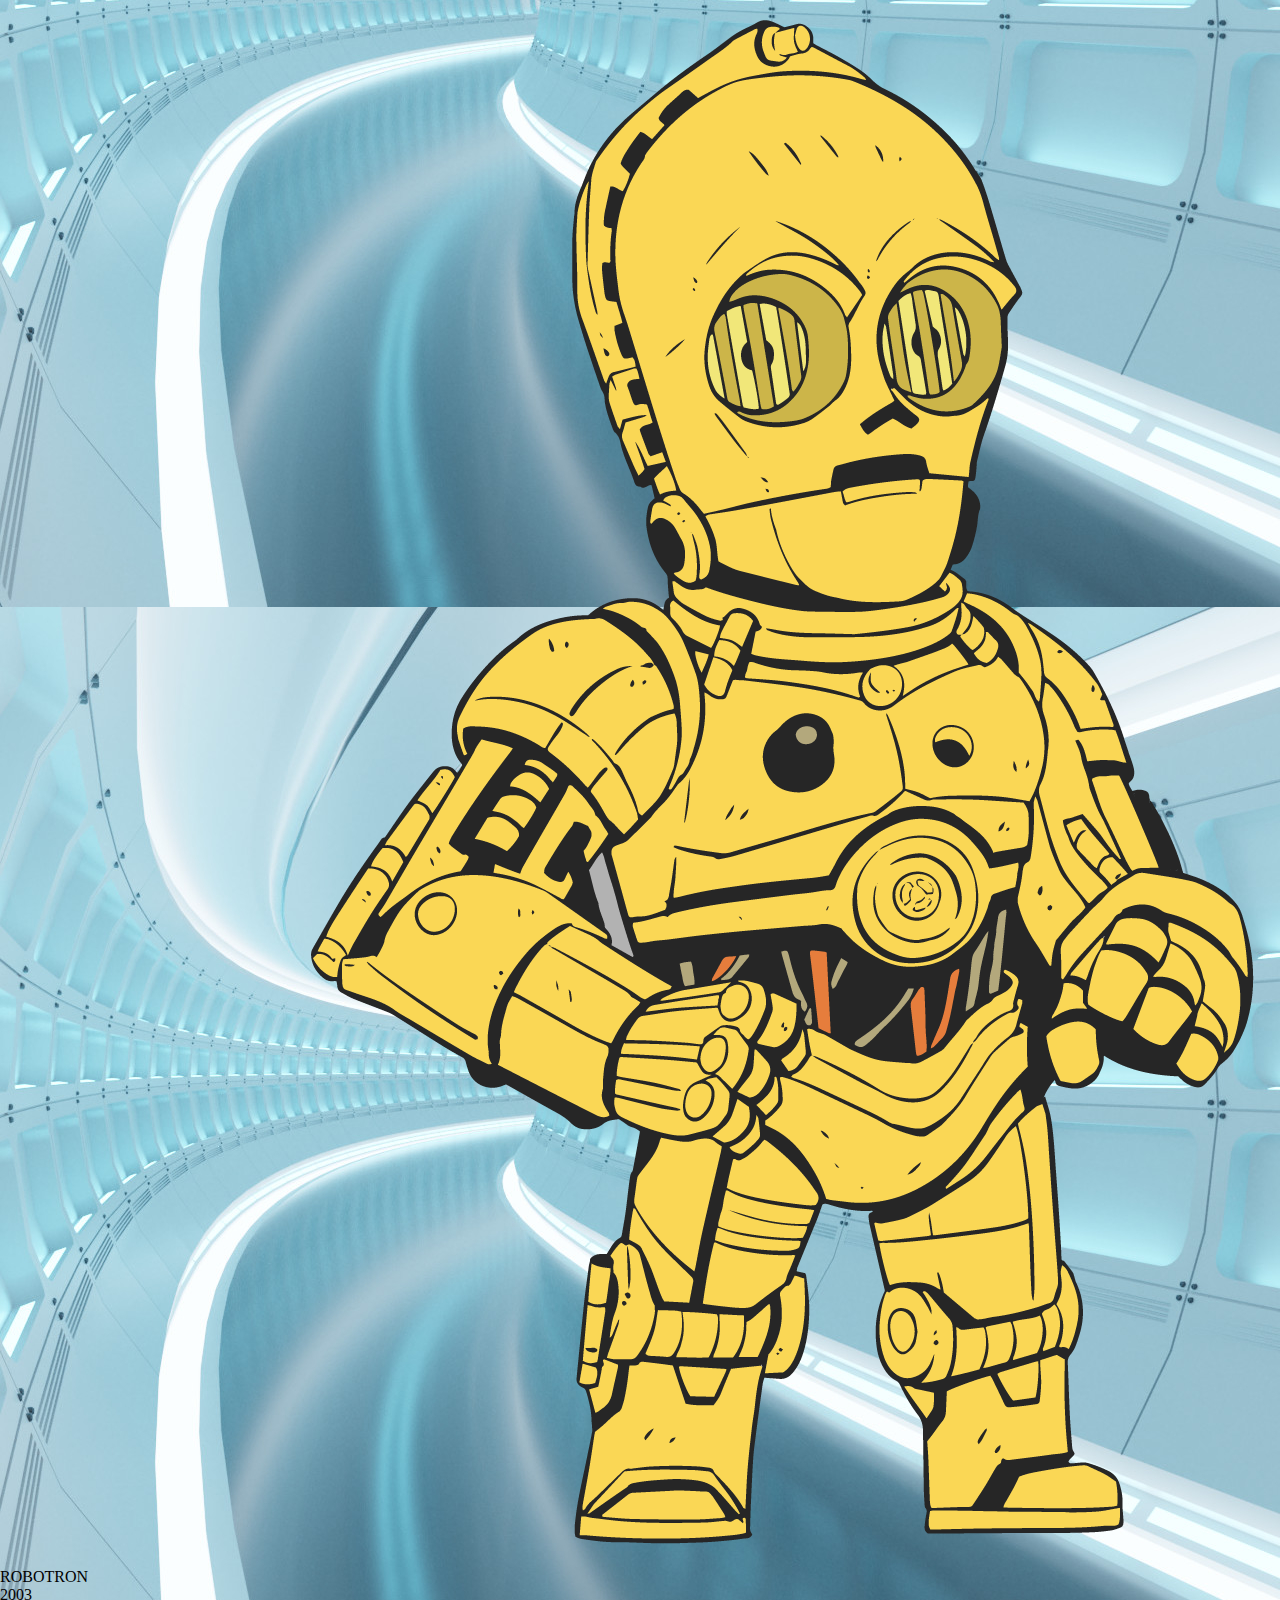
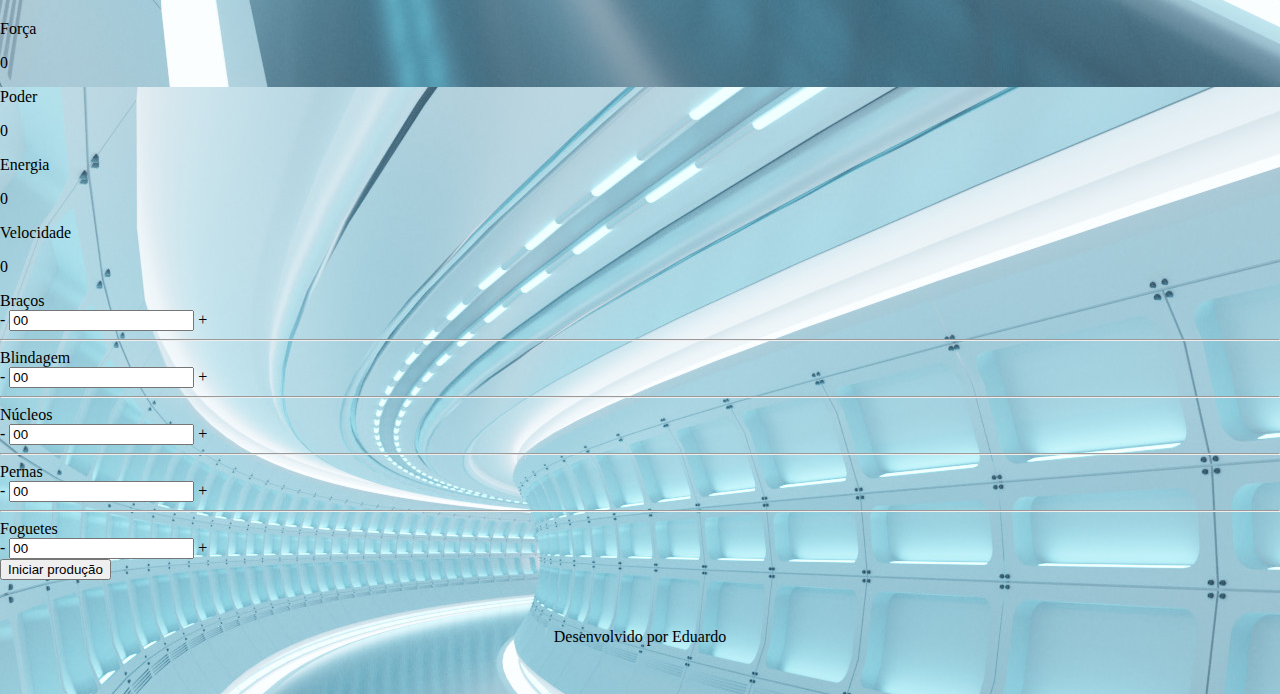
<file: index.html>
<!DOCTYPE html>
<html lang="en">
<head>
    <meta charset="UTF-8">
    <meta http-equiv="X-UA-Compatible" content="IE=edge">
    <meta name="viewport" content="width=device-width, initial-scale=1.0">
    <link rel="shortcut icon" type="image/jpg" href="img/favicon.ico"/>
    <title>Robotron 2003</title>

    <link rel="stylesheet" href="css/style.css">
    <link rel="preconnect" href="https://fonts.googleapis.com">
    <link rel="preconnect" href="https://fonts.gstatic.com" crossorigin>
    <link href="https://fonts.googleapis.com/css2?family=Teko:wght@300;500&display=swap" rel="stylesheet"> 
</head>
<body>
    <main>
        <section class="robotron">
            <img class="robo" src="img/pngwing.com.png" alt="Robotron">
            <figcaption class="titulo">ROBOTRON <br>2003</figcaption>
        </section>

        <section class="box estatisticas">
            <div class="estatistica">
                <p class="estatistica-titulo">Força</p>
                <div class="estatistica-valor">
                    <p class="estatistica-numero" data-estatistica="forca">0</p>
                </div>
            </div>
            <div class="estatistica">
                <p class="estatistica-titulo">Poder</p>
                <div class="estatistica-valor">
                    <p class="estatistica-numero" data-estatistica="poder">0</p>
                </div>
            </div>
            <div class="estatistica">
                <p class="estatistica-titulo">Energia</p>
                <div class="estatistica-valor">
                    <p class="estatistica-numero" data-estatistica="energia">0</p>
                </div>
            </div>
            <div class="estatistica">
                <p class="estatistica-titulo">Velocidade</p>
                <div class="estatistica-valor">
                    <p class="estatistica-numero" data-estatistica="velocidade">0</p>
                </div>
            </div>
        </section>

        <section class="equipamentos">
            <form action="" class="montador">
                <div class="box montador-conteudo">
                    <div class="peca">
                        <label for="" class="peca-titulo">Braços</label>
                        <div class="controle">
                            <buttom class="controle-ajuste" data-controle="-" data-peca="bracos">-</buttom>
                            <input type="text" class="controle-contador" value="00" data-contador>
                            <buttom class="controle-ajuste" data-controle="+" data-peca="bracos">+</buttom>
                        </div>
                    </div>
                    <hr class="linha">
                    <div class="peca">
                        <label for="" class="peca-titulo">Blindagem</label>
                        <div class="controle">
                            <buttom class="controle-ajuste" data-controle="-" data-peca="blindagem">-</buttom>
                            <input type="text" class="controle-contador" value="00" data-contador>
                            <buttom class="controle-ajuste" data-controle="+" data-peca="blindagem">+</buttom>
                        </div>
                    </div>
                    <hr class="linha">
                    <div class="peca">
                        <label for="" class="peca-titulo">Núcleos</label>
                        <div class="controle">
                            <buttom class="controle-ajuste" data-controle="-" data-peca="nucleos">-</buttom>
                            <input type="text" class="controle-contador" value="00" data-contador>
                            <buttom class="controle-ajuste" data-controle="+" data-peca="nucleos">+</buttom>
                        </div>
                    </div>
                    <hr class="linha">
                    <div class="peca">
                        <label for="" class="peca-titulo">Pernas</label>
                        <div class="controle">
                            <buttom class="controle-ajuste" data-controle="-" data-peca="pernas">-</buttom>
                            <input type="text" class="controle-contador" value="00" data-contador>
                            <buttom class="controle-ajuste" data-controle="+" data-peca="pernas">+</buttom>
                        </div>
                    </div>
                    <hr class="linha">
                    <div class="peca">
                        <label for="" class="peca-titulo">Foguetes</label>
                        <div class="controle">
                            <buttom class="controle-ajuste" data-controle="-" data-peca="foguetes">-</buttom>
                            <input type="text" class="controle-contador" value="00" data-contador>
                            <buttom class="controle-ajuste" data-controle="+" data-peca="foguetes">+</buttom>
                        </div>
                    </div>
                </div>
                <input type="submit" value="Iniciar produção" class="producao" id="producao">
            </form>
        </section>
    </main>
    <footer>
        <p class="desenvolvido">
            Desenvolvido por Eduardo 
        </p>
    </footer>

    <script src="js/main.js"></script>
</body>
</html>
</file>
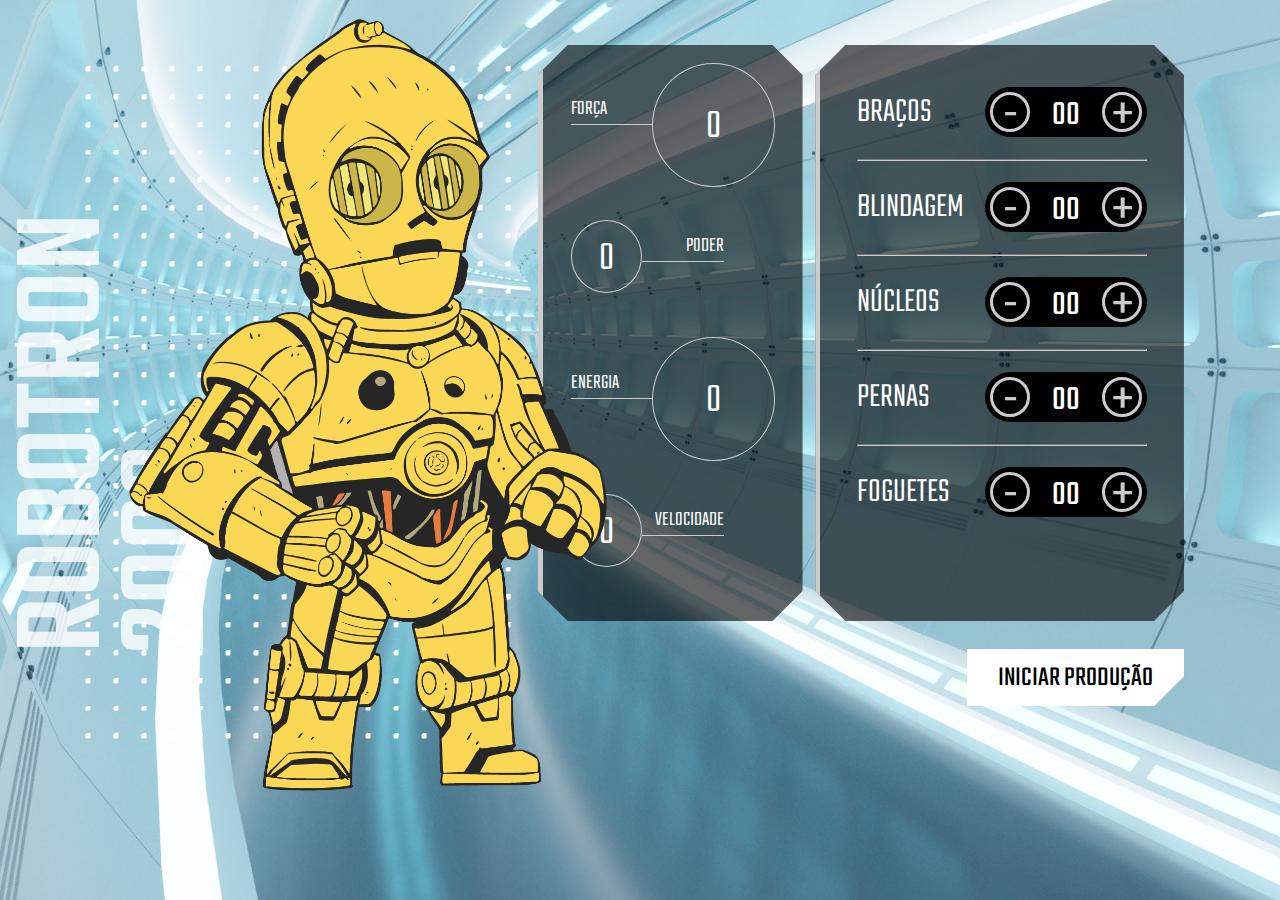
<file: -robotron-2000-projeto_inicial/-robotron-2000-projeto_inicial/index.html>
<!DOCTYPE html>
<html lang="en">
<head>
    <meta charset="UTF-8">
    <meta http-equiv="X-UA-Compatible" content="IE=edge">
    <meta name="viewport" content="width=device-width, initial-scale=1.0">
    <link rel="shortcut icon" type="image/jpg" href="img/favicon.ico"/>
    <title>Robotron 2003</title>

    <link rel="stylesheet" href="css/style.css">
    <link rel="preconnect" href="https://fonts.googleapis.com">
    <link rel="preconnect" href="https://fonts.gstatic.com" crossorigin>
    <link href="https://fonts.googleapis.com/css2?family=Teko:wght@300;500&display=swap" rel="stylesheet"> 
</head>
<body>
    <main>
        <section class="robotron">
            <img class="robo" src="img/pngwing.com.png" alt="Robotron">
            <figcaption class="titulo">ROBOTRON <br>2003</figcaption>
        </section>

        <section class="box estatisticas">
            <div class="estatistica">
                <p class="estatistica-titulo">Força</p>
                <div class="estatistica-valor">
                    <p class="estatistica-numero" data-estatistica="forca">0</p>
                </div>
            </div>
            <div class="estatistica">
                <p class="estatistica-titulo">Poder</p>
                <div class="estatistica-valor">
                    <p class="estatistica-numero" data-estatistica="poder">0</p>
                </div>
            </div>
            <div class="estatistica">
                <p class="estatistica-titulo">Energia</p>
                <div class="estatistica-valor">
                    <p class="estatistica-numero" data-estatistica="energia">0</p>
                </div>
            </div>
            <div class="estatistica">
                <p class="estatistica-titulo">Velocidade</p>
                <div class="estatistica-valor">
                    <p class="estatistica-numero" data-estatistica="velocidade">0</p>
                </div>
            </div>
        </section>

        <section class="equipamentos">
            <form action="" class="montador">
                <div class="box montador-conteudo">
                    <div class="peca">
                        <label for="" class="peca-titulo">Braços</label>
                        <div class="controle">
                            <buttom class="controle-ajuste" data-controle="-" data-peca="bracos">-</buttom>
                            <input type="text" class="controle-contador" value="00" data-contador>
                            <buttom class="controle-ajuste" data-controle="+" data-peca="bracos">+</buttom>
                        </div>
                    </div>
                    <hr class="linha">
                    <div class="peca">
                        <label for="" class="peca-titulo">Blindagem</label>
                        <div class="controle">
                            <buttom class="controle-ajuste" data-controle="-" data-peca="blindagem">-</buttom>
                            <input type="text" class="controle-contador" value="00" data-contador>
                            <buttom class="controle-ajuste" data-controle="+" data-peca="blindagem">+</buttom>
                        </div>
                    </div>
                    <hr class="linha">
                    <div class="peca">
                        <label for="" class="peca-titulo">Núcleos</label>
                        <div class="controle">
                            <buttom class="controle-ajuste" data-controle="-" data-peca="nucleos">-</buttom>
                            <input type="text" class="controle-contador" value="00" data-contador>
                            <buttom class="controle-ajuste" data-controle="+" data-peca="nucleos">+</buttom>
                        </div>
                    </div>
                    <hr class="linha">
                    <div class="peca">
                        <label for="" class="peca-titulo">Pernas</label>
                        <div class="controle">
                            <buttom class="controle-ajuste" data-controle="-" data-peca="pernas">-</buttom>
                            <input type="text" class="controle-contador" value="00" data-contador>
                            <buttom class="controle-ajuste" data-controle="+" data-peca="pernas">+</buttom>
                        </div>
                    </div>
                    <hr class="linha">
                    <div class="peca">
                        <label for="" class="peca-titulo">Foguetes</label>
                        <div class="controle">
                            <buttom class="controle-ajuste" data-controle="-" data-peca="foguetes">-</buttom>
                            <input type="text" class="controle-contador" value="00" data-contador>
                            <buttom class="controle-ajuste" data-controle="+" data-peca="foguetes">+</buttom>
                        </div>
                    </div>
                </div>
                <input type="submit" value="Iniciar produção" class="producao" id="producao">
            </form>
        </section>
    </main>

    <script src="js/main.js"></script>
</body>
</html>
</file>
<file: css/style.css>
:root {
    --main-cinza: #CCCCCC;
    --main-branco: #FFFFFF;
    --main-preto: #000000;
}

* {
    box-sizing: border-box;
}

body {
    background: url(../img/fundo.jpg);
    background-position: center center;
    background-size: cover cover;
    padding: 0;
    margin: 0;
    font-weight: 300;
}

}

body, input {
    font-family: 'Teko', sans-serif;
}

footer{
    display: flex;
    padding: 2em 0 2em 0;
    backgroud-color: #6495ED;
    justify-content: center;
    font-size: 1em;
    font-family: 'Permanent Marker', cursive;

main {
    width: 80vw;
    height: 80vh;
    margin: 10vh 8vw 10vh 12vw;
    display: flex;
    gap: 1vw;
}

.robotron {
    background: url(../img/estrutura.png) no-repeat;
    background-position: center center;
    margin: 0;
    flex-basis: 40%;
    position: relative;
}

.robo {
    height: 110%;
    z-index: 1;
    position: absolute;
    left: -20%;
    top: -5%;
}

.titulo {
    transform: rotate(180deg);
    font-weight: 500;
    font-size: 130px;
    position: absolute;
    bottom: 7rem;
    left: -3rem;
    line-height: 0.8;
    writing-mode: vertical-rl;
    text-orientation: mixed;
    color: rgba(255,255,255,0.8)
}

.box {
    background: rgba(0,0,0,0.6);
    clip-path: polygon(calc(100% - 30px) 0, 100% 30px, 100% calc(100% - 30px), calc(100% - 30px) 100%, 30px 100%, 0 calc(100% - 30px), 0 30px, 30px 0);
    border-left: 5px solid var(--main-cinza);
    height: 80%;
}

/****************************** Equipamentos *****/

.equipamentos {
    flex-basis: 32%;
}

.montador {
    height: 100%;;
}

.montador-conteudo {
    padding: 2em 10%;
}

.peca {
    padding: 1em 0;
}

.peca-titulo {
    color: var(--main-branco);
    text-transform: uppercase;
    font-size: 2.5em;
}

.controle {
    background: var(--main-preto);
    border-radius: 25px;
    float: right;
    display: inline-flex;
    padding: 5px;
    align-items: center;
    align-self: flex-end;
}

.controle-contador {
    width: 40px;
    height: 35px;
    background: none;
    border: 0;
    margin: 0 1rem;
    color: var(--main-branco);
    text-align: center;
    font-size: 2.5em;
    display: inline-flex;
    align-items: center;
    padding-top: 8px;
}

.controle-ajuste {
    display: inline-block;
    width: 40px;
    height: 40px;
    line-height: 44px;
    border-radius: 50%;
    color: var(--main-cinza);
    font-size: 4em;
    background: var(--main-preto);
    text-align: center;
    border: 3px solid var(--main-cinza);
    cursor: pointer;
}

.linha {
    border-color: var(--main-cinza);
}

.producao {
    margin-top: 1em;
    font-size: 2em;
    text-transform: uppercase;
    padding: 0.2em 1em;
    float: right;
    border: 3px solid var(--main-branco);
    background: var(--main-branco);
    clip-path: polygon(100% 0, 100% calc(100% - 30px), calc(100% - 30px) 100%, 0 100%, 0 0);
    cursor: pointer;
}

.producao:hover {
    background: var(--main-preto);
    color: var(--main-branco)
}



/****************************** Estatísticas *****/
.estatisticas {
    flex-basis: 23%;
    padding: 2em 2em 0;
}

.estatistica {
    color: var(--main-branco);
    display: flex;
    align-items: flex-start;
    height: 25%;
}

.estatistica-titulo {
    font-size: 1.5em;
    border-bottom: 1px solid var(--main-cinza);
    flex-basis: 40%;
    text-transform: uppercase;
    order: 1
}

.estatistica-valor {
    flex-basis: 60%;
    position: relative;
    margin: 10px 0 0;
    order: 2;
    margin: -10px 0 0;
}

.estatistica-valor::after {
    content: "";
    display: block;
    padding-bottom: 100%;
    border: 1px solid var(--main-cinza);
    border-radius: 50%;
}

.estatistica-numero {
    position: absolute;
    top: 50%;
    transform: translateY(-46%);
    width: 100%;
    line-height: 100%;
    text-align: center;
    font-size: 3em;
    margin: 0;
}

.estatistica:nth-child(2n) .estatistica-titulo {
    order: 2;
    text-align: right;
}

.estatistica:nth-child(2n) .estatistica-valor {
    order: 1;
    flex-basis: 35%;
    margin: 10px 0 0;
}
.desenvolvido{
    font-family: "Permanent Marker", cursive;
}


@media screen and (max-width: 1600px) {
    body { 
        font-size: 14px;
    }
    main {
        width: 90vw;
        height: 80vh;
        margin: 5vh auto;
    }
}

@media screen and (max-width: 1200px) {
    body { 
        font-size: 13px;
    }

    main {
        width: 96vw;
        height: 80vh;
        margin: 10vh auto;
    }
}
</file>
<file: -robotron-2000-projeto_inicial/-robotron-2000-projeto_inicial/css/style.css>
:root {
    --main-cinza: #CCCCCC;
    --main-branco: #FFFFFF;
    --main-preto: #000000;
}

* {
    box-sizing: border-box;
}

body {
    background: url(../img/fundo.jpg);
    background-position: center center;
    background-size: cover cover;
    padding: 0;
    margin: 0;
    font-weight: 300;
}

body, input {
    font-family: 'Teko', sans-serif;
}

main {
    width: 80vw;
    height: 80vh;
    margin: 10vh 8vw 10vh 12vw;
    display: flex;
    gap: 1vw;
}

.robotron {
    background: url(../img/estrutura.png) no-repeat;
    background-position: center center;
    margin: 0;
    flex-basis: 40%;
    position: relative;
}

.robo {
    height: 110%;
    z-index: 1;
    position: absolute;
    left: -20%;
    top: -5%;
}

.titulo {
    transform: rotate(180deg);
    font-weight: 500;
    font-size: 130px;
    position: absolute;
    bottom: 7rem;
    left: -3rem;
    line-height: 0.8;
    writing-mode: vertical-rl;
    text-orientation: mixed;
    color: rgba(255,255,255,0.8)
}

.box {
    background: rgba(0,0,0,0.6);
    clip-path: polygon(calc(100% - 30px) 0, 100% 30px, 100% calc(100% - 30px), calc(100% - 30px) 100%, 30px 100%, 0 calc(100% - 30px), 0 30px, 30px 0);
    border-left: 5px solid var(--main-cinza);
    height: 80%;
}

/****************************** Equipamentos *****/

.equipamentos {
    flex-basis: 32%;
}

.montador {
    height: 100%;;
}

.montador-conteudo {
    padding: 2em 10%;
}

.peca {
    padding: 1em 0;
}

.peca-titulo {
    color: var(--main-branco);
    text-transform: uppercase;
    font-size: 2.5em;
}

.controle {
    background: var(--main-preto);
    border-radius: 25px;
    float: right;
    display: inline-flex;
    padding: 5px;
    align-items: center;
    align-self: flex-end;
}

.controle-contador {
    width: 40px;
    height: 35px;
    background: none;
    border: 0;
    margin: 0 1rem;
    color: var(--main-branco);
    text-align: center;
    font-size: 2.5em;
    display: inline-flex;
    align-items: center;
    padding-top: 8px;
}

.controle-ajuste {
    display: inline-block;
    width: 40px;
    height: 40px;
    line-height: 44px;
    border-radius: 50%;
    color: var(--main-cinza);
    font-size: 4em;
    background: var(--main-preto);
    text-align: center;
    border: 3px solid var(--main-cinza);
    cursor: pointer;
}

.linha {
    border-color: var(--main-cinza);
}

.producao {
    margin-top: 1em;
    font-size: 2em;
    text-transform: uppercase;
    padding: 0.2em 1em;
    float: right;
    border: 3px solid var(--main-branco);
    background: var(--main-branco);
    clip-path: polygon(100% 0, 100% calc(100% - 30px), calc(100% - 30px) 100%, 0 100%, 0 0);
    cursor: pointer;
}

.producao:hover {
    background: var(--main-preto);
    color: var(--main-branco)
}



/****************************** Estatísticas *****/
.estatisticas {
    flex-basis: 23%;
    padding: 2em 2em 0;
}

.estatistica {
    color: var(--main-branco);
    display: flex;
    align-items: flex-start;
    height: 25%;
}

.estatistica-titulo {
    font-size: 1.5em;
    border-bottom: 1px solid var(--main-cinza);
    flex-basis: 40%;
    text-transform: uppercase;
    order: 1
}

.estatistica-valor {
    flex-basis: 60%;
    position: relative;
    margin: 10px 0 0;
    order: 2;
    margin: -10px 0 0;
}

.estatistica-valor::after {
    content: "";
    display: block;
    padding-bottom: 100%;
    border: 1px solid var(--main-cinza);
    border-radius: 50%;
}

.estatistica-numero {
    position: absolute;
    top: 50%;
    transform: translateY(-46%);
    width: 100%;
    line-height: 100%;
    text-align: center;
    font-size: 3em;
    margin: 0;
}

.estatistica:nth-child(2n) .estatistica-titulo {
    order: 2;
    text-align: right;
}

.estatistica:nth-child(2n) .estatistica-valor {
    order: 1;
    flex-basis: 35%;
    margin: 10px 0 0;
}

@media screen and (max-width: 1600px) {
    body { 
        font-size: 14px;
    }
    main {
        width: 90vw;
        height: 80vh;
        margin: 5vh auto;
    }
}

@media screen and (max-width: 1200px) {
    body { 
        font-size: 13px;
    }

    main {
        width: 96vw;
        height: 80vh;
        margin: 10vh auto;
    }
}
</file>
